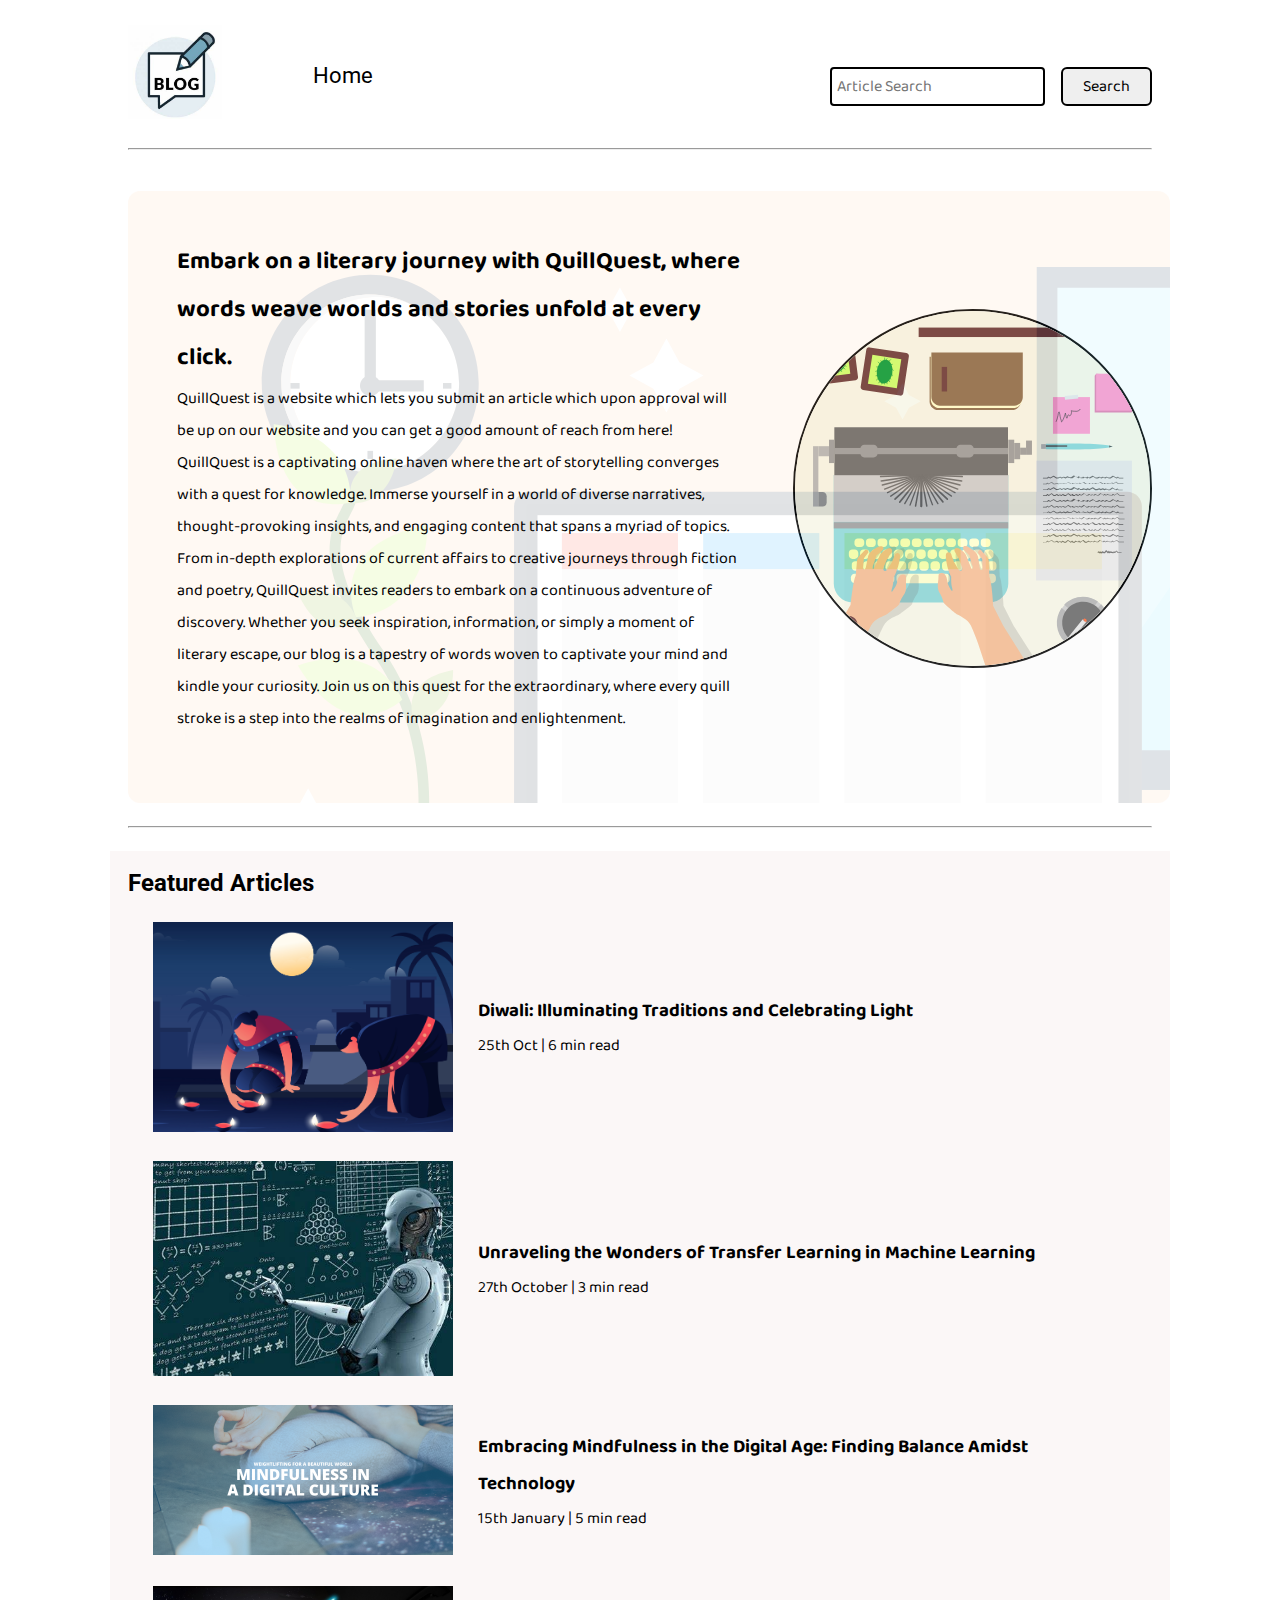
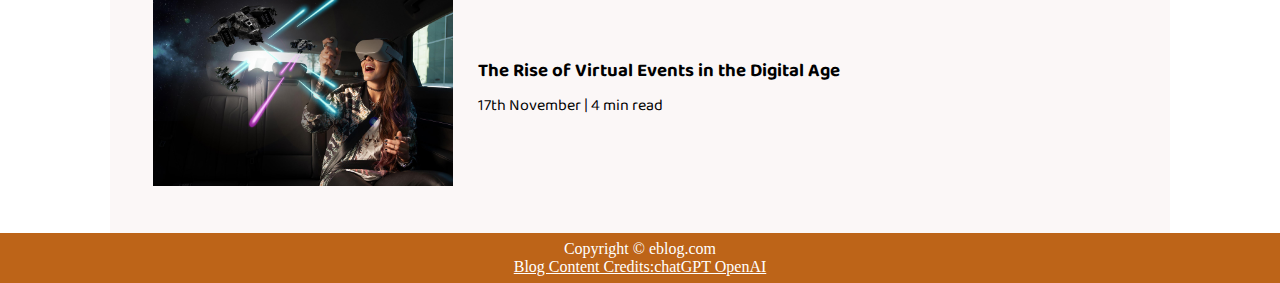
<file: index.html>
<!DOCTYPE html>
<html lang="en">

<head>
    <meta charset="UTF-8">
    <meta name="viewport" content="width=device-width, initial-scale=1.0">
    <link rel="stylesheet" href="css/utils.css">
    <link rel="stylesheet" href="css/style.css">
    <link rel="stylesheet" href="css/mobile.css">
    <title>Embark on a literary journey with QuillQuest, where words weave worlds and stories unfold at every click.</title>
</head>

<body>
    <nav class="navigation max-width-1 m-auto">
        <div class="nav-left">
            <a href="/">
                <span><img src="img/blog.jpeg" width="94px" alt=""></span>
            </a>
            <ul>
                <li><a href="/">Home</a></li>
            </ul>
        </div>
        <div class="nav-right">
            <form action="/search.html" method="get">
                <input class="form-input" type="text" name="query" placeholder="Article Search">
                <button class="btn">Search</button>
            </form>

        </div>

    </nav>
    <div class="max-width-1 m-auto">
        <hr>
    </div>
    <div class="m-auto content max-width-1 my-2">
        <div class="content-left">
            <h2>Embark on a literary journey with QuillQuest, where words weave worlds and stories unfold at every click.</h2>
            <p>QuillQuest is a website which lets you submit an article which upon approval will be up on our website and you
                can get a good amount of reach from here!</p>
            <p>
                QuillQuest is a captivating online haven where the art of storytelling converges with a quest for knowledge.
                Immerse yourself in a world of diverse narratives, thought-provoking insights, and engaging content that spans a myriad of topics.
                From in-depth explorations of current affairs to creative journeys through fiction and poetry, QuillQuest invites readers to embark on a continuous adventure of discovery.
                Whether you seek inspiration, information, or simply a moment of literary escape, our blog is a tapestry of words woven to captivate your mind and kindle your curiosity.
                Join us on this quest for the extraordinary, where every quill stroke is a step into the realms of imagination and enlightenment.</p>
        </div>
        <div class="content-right">
            <img src="img/home.svg" alt="iBlog">
        </div>
    </div>

    <div class="max-width-1 m-auto">
        <hr>
    </div>
    <div class="home-articles max-width-1 m-auto font2">
        <h2>Featured Articles</h2>
        
        <div class="home-article">
            <div class="home-article-img">
                <img src="img/3.png" alt="article">
            </div>
            <div class="home-article-content font1">
                <a href="/blogpost.html">
                    <h3>Diwali: Illuminating Traditions and Celebrating Light</h3>
                </a>

                
                <span>25th Oct | 6 min read</span>
            </div>
        </div>
        <div class="home-article">
            <div class="home-article-img">
                <img src="img/machinelearning.jpeg" alt="article">
            </div>
            <div class="home-article-content font1">
                <a href="/machinelearning.html">
                    <h3>Unraveling the Wonders of Transfer Learning in Machine Learning</h3>
                </a>

                
                <span>27th October | 3 min read</span>
            </div>
        </div>
        <div class="home-article">
            <div class="home-article-img">
                <img src="img/MINDFULNESS-IN-A-DIGITAL-CULTURE.png" alt="article">
            </div>
            <div class="home-article-content font1">
                <a href="/mindfullness.html">
                    <h3>Embracing Mindfulness in the Digital Age: Finding Balance Amidst Technology</h3>
                </a>

                
                <span>15th January | 5 min read</span>
            </div>
        </div>

        <div class="home-article">
            <div class="home-article-img">
                <img src="img/vr.jpg" alt="article">
            </div>
            <div class="home-article-content font1">
                <a href="/vr.html">
                    <h3>The Rise of Virtual Events in the Digital Age</h3>
                </a>

                
                <span>17th November | 4 min read</span>
            </div>
        </div>
        
        </div>
        
        

    </div>

    <div class="footer">
        <p>Copyright &copy; eblog.com </p>
        <a href="https://chat.openai.com/">Blog Content Credits:chatGPT OpenAI </a>
    </div>
</body>

</html>
</file>
<file: css/utils.css>
@import url("https://fonts.googleapis.com/css2?family=Roboto&display=swap");
@import url("https://fonts.googleapis.com/css2?family=Baloo+Bhaina+2:wght@500&display=swap");
:root { 
  --main-bg-color: #bd6418;
  --font1: "Baloo Bhaina 2", cursive;
  --font2: "Roboto", sans-serif;
}

.center{
  text-align: center
}

.font1 {
  font-family: var(--font1);
}
.font2 {
  font-family: var(--font2);
}

.max-width-1 {
  max-width: 80vw;
}

.max-width-2 {
  max-width: 60vw;
}

.m-auto {
  margin: auto;
}

.mx-1{
  margin-left: 23px;
  margin-right: 23px;
}

.my-2{
  margin-top: 32px;
  margin-bottom: 32px;
}

.btn {
  padding: 0px 20px;
  padding-top: 3px;
  border: 2px solid black;
  border-radius: 6px;
  font-family: var(--font1);
  font-size: 16px;
  cursor: pointer;
  transition: all 0.3s ease-in-out;
}

.btn:hover {
  color: white;
  background: var(--main-bg-color);
}

.form-input {
  padding: 0px 5px;
  padding-top: 3px;
  font-size: 16px;
  border: 2px solid black;
  border-radius: 4px;
  margin: 0 13px;
  font-family: var(--font1);
}

.form-box input, textarea{
  width: 52vw;
  padding: 0px 6px;
  margin: 7px 0;
  font-size: 18px;
  font-family: var(--font1);
  border: 2px solid var(--main-bg-color);
    border-radius: 5px;
}
</file>
<file: css/style.css>
* {
  margin: 0;
  padding: 0; 
}

.navigation {
  margin-top: 25px;
  font-family: var(--font1);
  /* height: 74px;  */
  display: flex;
  justify-content: space-between;
  align-items: center;
}

.nav-left {
  display: flex;
}

.nav-left span {
  font-size: 35px;
  padding-top: 10px;
}

.nav-left ul {
  display: flex;
  align-items: center;
  margin: 0 77px;
  font-size: 22px;
  padding-bottom: 23px;
}

.nav-left ul li {
  list-style: none;
  margin: 0 14px;
  font-family: var(--font2);
  transition: all 0.3s ease-in-out;
}

.nav-left ul li a {
  text-decoration: none;
  color: black;
}

.nav-left ul li a:hover {
  color: greenyellow;
  font-weight: bolder;
}

.content {
  height: 100%;
  display: flex;
  margin-top: 32px;
  padding: 9px;
  position: relative;
}

.content::after {
  content: "";
  background-image: url("../img/11.svg");
  position: absolute;
  width: 100%;
  height: inherit;
  opacity: 0.15;
  border-radius: 12px;
}

.content-left {
  font-family: var(--font1);
  display: flex;
  flex-direction: column;
  justify-content: center;
  padding: 49px;
  z-index: 1;
}

.content-right {
  display: flex;
  align-items: center;
  justify-content: center;
}

.content-right img {
  height: 355px;
  border: 2px solid black;
  border-radius: 200px;
}

.home-articles {
  padding: 18px;
  background-color: rgb(248, 239, 239, 0.5);
  margin-top: 23px;
  position: relative;
}

.year-box {
  position: absolute;  
  right: 0px;
  top: 100px;
  width: 234px;
  height: 255px;
  font-size: 18px;
}

.year-box div {
  margin: 12px 0px;
}

.home-article {
  display: flex;
  margin: 25px;
}

.home-article img {
  width: 300px;
}

.home-article-content {
  align-self: center;
  padding: 25px;
}

.home-article-content a {
  text-decoration: none;
  color: black;
}
/* .home-articles{} */
.footer {
  height: 50px;
  background-color: var(--main-bg-color);
  display: flex;
  align-items: center;
  justify-content: center;
  color: white;
  flex-direction: column;
}

.footer a {
  color: white;
}
</file>
<file: css/mobile.css>
@media screen and (max-width: 1200px) {
  .navigation {
    flex-direction: column;
    margin-bottom: 23px;
  }

  .nav-left {
    flex-direction: column;
    text-align: center;
  }

  .content-right {
    display: none;
  }

  .home-article {
    flex-direction: column;
  }

  .home-article-img {
    text-align: center;
  }

  .year-box {
    top: 25px;
    left: 60vw;
    font-size: 11px;
    display: flex;
  }

  .year-box div {
    padding: 0 3px;
    margin: 0;
  }

  .home-article img {
    width: 70vw;
  }
  .form-input {
    width: 50%;
  }
  .form-box input,
  textarea {
    width: 66vw;
  }
  .row {
    flex-direction: column;
  }
  .social {
    padding: 0;
  }
  .post-img {
    height: auto;
  }
  .adjust-year {
    position: static;
    height: auto;
    padding: 12px 0px;
    display: flex;
    justify-content: flex-end;
    width: 100%;
  }
}
</file>
